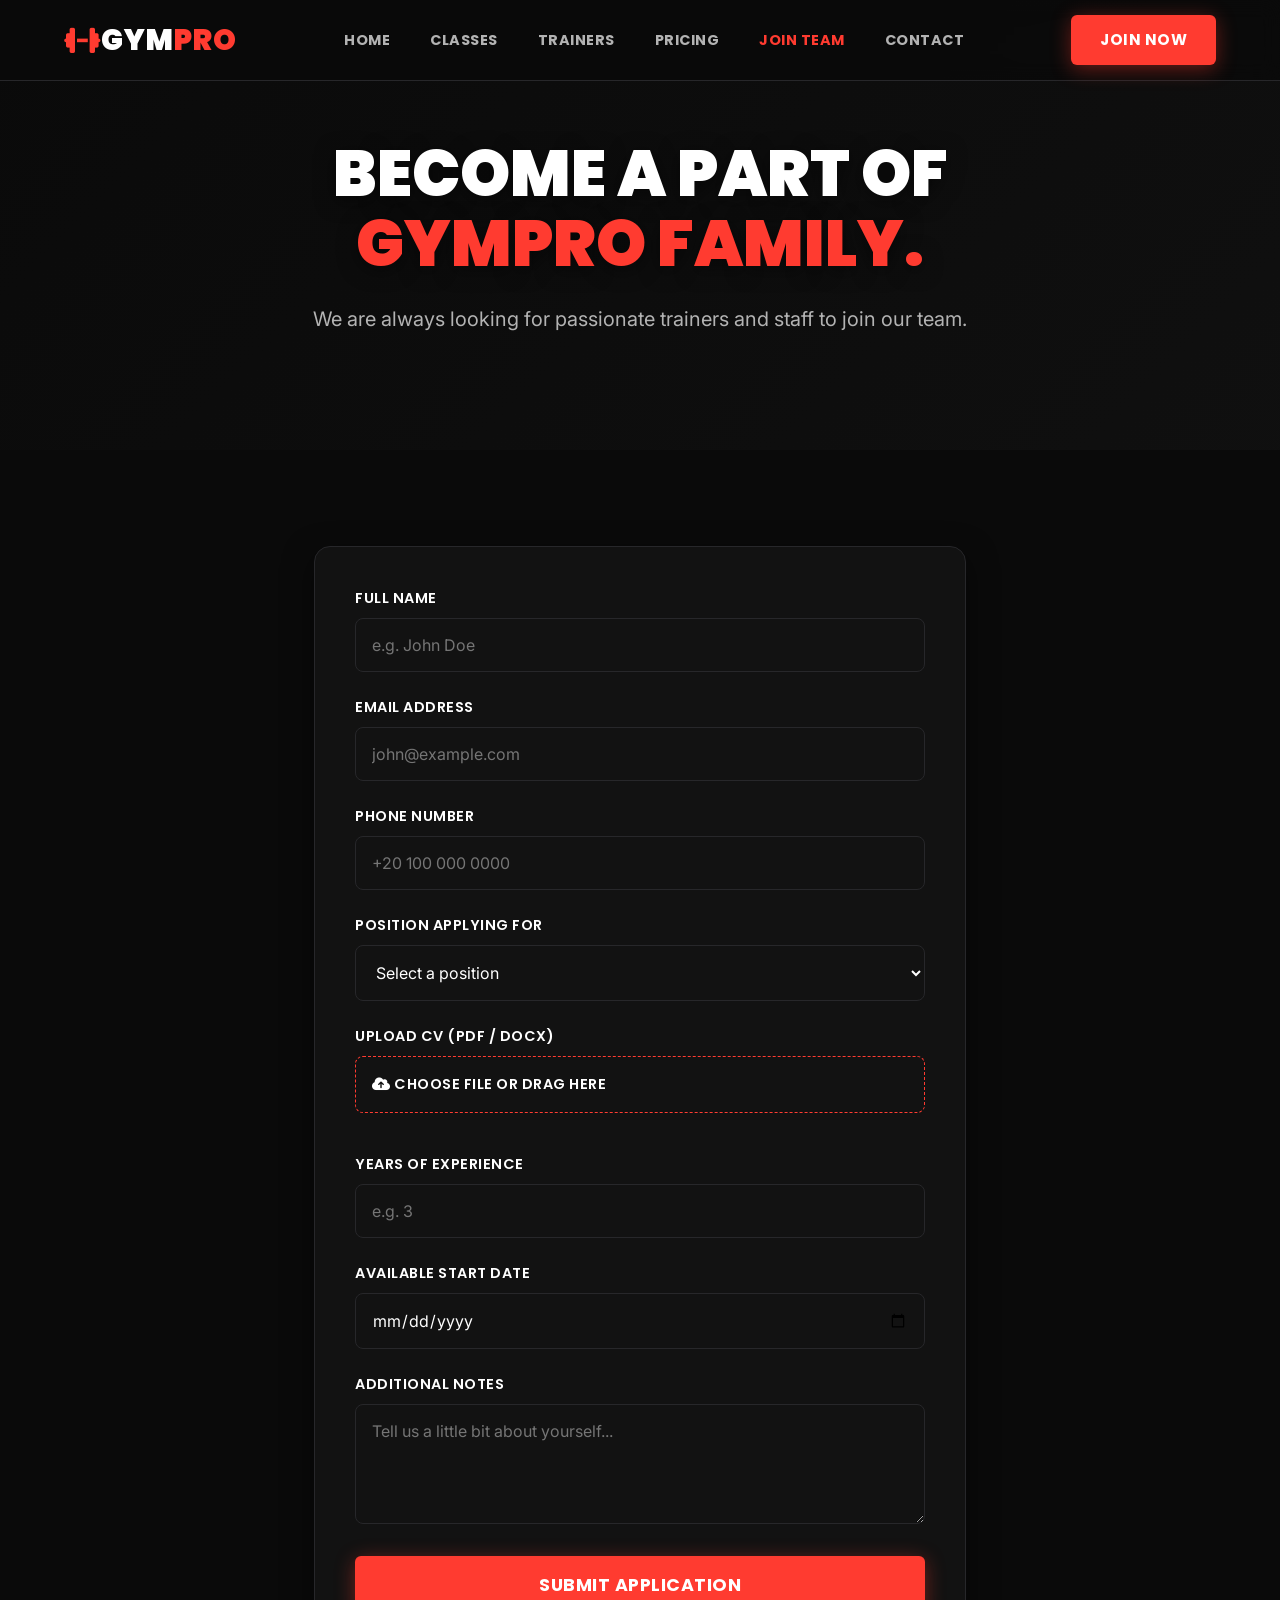
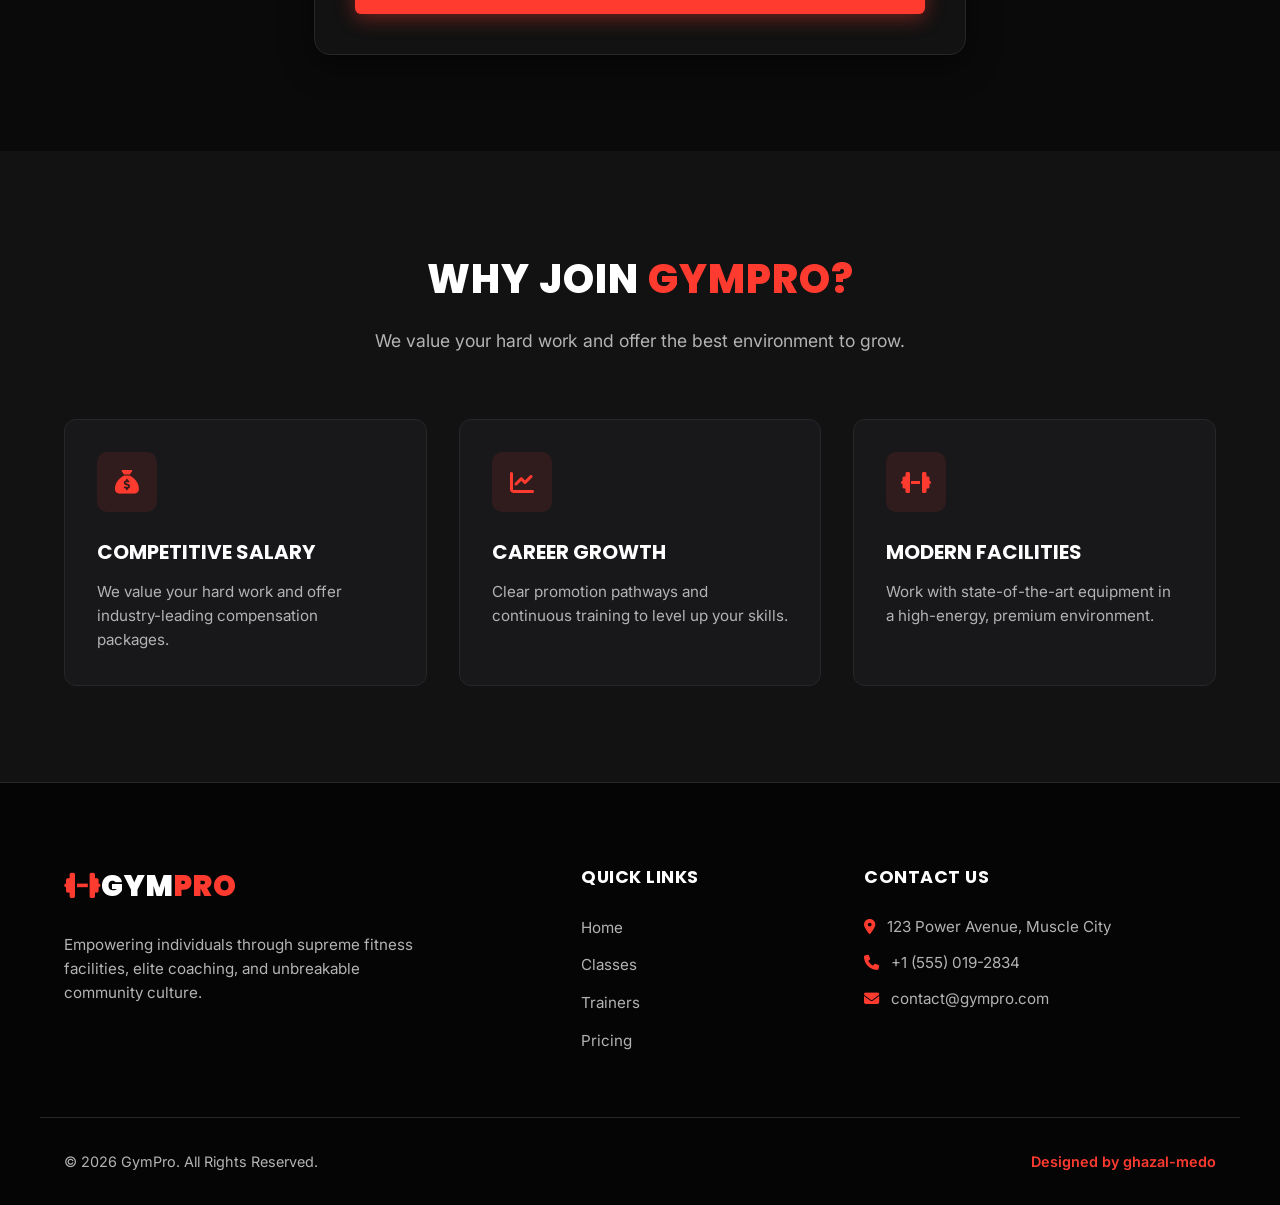
<file: join.html>
<!DOCTYPE html>
<html lang="en">
<head>
    <meta charset="UTF-8">
    <meta name="viewport" content="width=device-width, initial-scale=1.0">
    <title>Join Our Team - GymPro</title>

    <!-- Google Fonts -->
    <link rel="preconnect" href="https://fonts.googleapis.com">
    <link rel="preconnect" href="https://fonts.gstatic.com" crossorigin>
    <link href="https://fonts.googleapis.com/css2?family=Inter:wght@300;400;600;700;900&family=Poppins:wght@700;800;900&display=swap" rel="stylesheet">

    <!-- Font Awesome Icons -->
    <link rel="stylesheet" href="https://cdnjs.cloudflare.com/ajax/libs/font-awesome/6.4.0/css/all.min.css">

    <!-- External Stylesheet -->
    <link rel="stylesheet" href="style.css">
</head>
<body>

    <!-- ============================================ -->
    <!-- 1. NAVIGATION BAR                            -->
    <!-- ============================================ -->
    <header class="navbar">
        <div class="container nav-container">
            <a href="index.html" class="logo">
                <i class="fa-solid fa-dumbbell"></i> GYM<span>PRO</span>
            </a>
            
            <nav class="nav-menu" id="nav-menu">
                <ul class="nav-list">
                    <li><a href="index.html" class="nav-link">Home</a></li>
                    <li><a href="index.html#classes" class="nav-link">Classes</a></li>
                    <li><a href="index.html#trainers" class="nav-link">Trainers</a></li>
                    <li><a href="index.html#pricing" class="nav-link">Pricing</a></li>
                    <li><a href="join.html" class="nav-link active">Join Team</a></li>
                    <li><a href="index.html#contact" class="nav-link">Contact</a></li>
                </ul>
            </nav>

            <div class="nav-actions">
                <a href="index.html#pricing" class="btn btn-primary">Join Now</a>
                <button class="hamburger" id="hamburger" aria-label="Toggle Menu">
                    <i class="fa-solid fa-bars"></i>
                </button>
            </div>
        </div>
    </header>

    <main>
        <!-- ============================================ -->
        <!-- 2. HERO SECTION                              -->
        <!-- ============================================ -->
        <section class="hero" style="height: 50vh; min-height: 400px;">
            <div class="hero-overlay"></div>
            <div class="container hero-content">
                <h1 class="hero-title">Become a Part of <br><span>GymPro Family.</span></h1>
                <p class="hero-subtitle">We are always looking for passionate trainers and staff to join our team.</p>
            </div>
        </section>

        <!-- ============================================ -->
        <!-- 3. APPLICATION FORM                           -->
        <!-- ============================================ -->
        <section class="section-padding">
            <div class="container" style="max-width: 700px;">
                <div class="form-card" style="background: var(--bg-secondary); padding: 2.5rem; border-radius: 16px; border: 1px solid var(--border-color);">
                    <form action="#" method="POST" enctype="multipart/form-data">
                        
                        <div class="form-group">
                            <label for="fullName">Full Name</label>
                            <input type="text" id="fullName" name="fullName" placeholder="e.g. John Doe" required>
                        </div>

                        <div class="form-group">
                            <label for="email">Email Address</label>
                            <input type="email" id="email" name="email" placeholder="john@example.com" required>
                        </div>

                        <div class="form-group">
                            <label for="phone">Phone Number</label>
                            <input type="tel" id="phone" name="phone" placeholder="+20 100 000 0000" required>
                        </div>

                        <div class="form-group">
                            <label for="position">Position Applying For</label>
                            <select id="position" name="position" required>
                                <option value="" disabled selected>Select a position</option>
                                <option value="trainer">Trainer</option>
                                <option value="receptionist">Receptionist</option>
                                <option value="manager">Manager</option>
                                <option value="cleaner">Cleaner</option>
                            </select>
                        </div>

                        <div class="form-group">
                            <label>Upload CV (PDF / DOCX)</label>
                            <div class="file-upload-wrapper">
                                <label class="file-upload-label" for="cvFile">
                                    <i class="fa-solid fa-cloud-arrow-up"></i> Choose File or Drag Here
                                </label>
                                <input type="file" id="cvFile" name="cvFile" accept=".pdf,.doc,.docx" required>
                            </div>
                        </div>

                        <div class="form-group">
                            <label for="experience">Years of Experience</label>
                            <input type="number" id="experience" name="experience" min="0" max="40" placeholder="e.g. 3" required>
                        </div>

                        <div class="form-group">
                            <label for="startDate">Available Start Date</label>
                            <input type="date" id="startDate" name="startDate" required>
                        </div>

                        <div class="form-group">
                            <label for="notes">Additional Notes</label>
                            <textarea id="notes" name="notes" placeholder="Tell us a little bit about yourself..."></textarea>
                        </div>

                        <button type="submit" class="btn btn-primary btn-large" style="width: 100%;">Submit Application</button>
                    </form>
                </div>
            </div>
        </section>

        <!-- ============================================ -->
        <!-- 4. WHY JOIN US SECTION                       -->
        <!-- ============================================ -->
        <section class="features section-padding" style="background: var(--bg-secondary);">
            <div class="container">
                <div class="section-header">
                    <h2>Why Join <span>GymPro?</span></h2>
                    <p>We value your hard work and offer the best environment to grow.</p>
                </div>
                <div class="features-grid">
                    <div class="feature-card">
                        <div class="icon-box"><i class="fa-solid fa-sack-dollar"></i></div>
                        <h3>Competitive Salary</h3>
                        <p>We value your hard work and offer industry-leading compensation packages.</p>
                    </div>
                    <div class="feature-card">
                        <div class="icon-box"><i class="fa-solid fa-chart-line"></i></div>
                        <h3>Career Growth</h3>
                        <p>Clear promotion pathways and continuous training to level up your skills.</p>
                    </div>
                    <div class="feature-card">
                        <div class="icon-box"><i class="fa-solid fa-dumbbell"></i></div>
                        <h3>Modern Facilities</h3>
                        <p>Work with state-of-the-art equipment in a high-energy, premium environment.</p>
                    </div>
                </div>
            </div>
        </section>
    </main>

    <!-- ============================================ -->
    <!-- 5. FOOTER                                    -->
    <!-- ============================================ -->
    <footer id="contact" class="footer">
        <div class="container footer-content">
            <div class="footer-col brand-col">
                <a href="index.html" class="logo">
                    <i class="fa-solid fa-dumbbell"></i> GYM<span>PRO</span>
                </a>
                <p>Empowering individuals through supreme fitness facilities, elite coaching, and unbreakable community culture.</p>
            </div>
            <div class="footer-col links-col">
                <h4>Quick Links</h4>
                <ul>
                    <li><a href="index.html">Home</a></li>
                    <li><a href="index.html#classes">Classes</a></li>
                    <li><a href="index.html#trainers">Trainers</a></li>
                    <li><a href="index.html#pricing">Pricing</a></li>
                </ul>
            </div>
            <div class="footer-col contact-col">
                <h4>Contact Us</h4>
                <ul>
                    <li><i class="fa-solid fa-location-dot"></i> 123 Power Avenue, Muscle City</li>
                    <li><i class="fa-solid fa-phone"></i> +1 (555) 019-2834</li>
                    <li><i class="fa-solid fa-envelope"></i> contact@gympro.com</li>
                </ul>
            </div>
        </div>
        <div class="footer-bottom">
            <div class="container">
                <p>&copy; 2026 GymPro. All Rights Reserved.</p>
                <p class="designer-credit">Designed by ghazal-medo</p>
            </div>
        </div>
    </footer>

    <!-- External Script -->
    <script src="script.js"></script>
</body>
</html>
</file>
<file: style.css>
/* ============================================ */
/* 1. CSS RESET & VARIABLES                     */
/* ============================================ */
:root {
    --bg-primary: #0a0a0a;
    --bg-secondary: #121212;
    --bg-card: #18181b;
    --accent: #ff3b30;
    --accent-hover: #e03228;
    --text-main: #ffffff;
    --text-muted: #b3b3b3;
    --border-color: #27272a;
    
    --font-heading: 'Poppins', sans-serif;
    --font-body: 'Inter', sans-serif;
    
    --container-max: 1200px;
    --transition: all 0.3s ease;
}

*, *::before, *::after {
    margin: 0;
    padding: 0;
    box-sizing: border-box;
}

/* ============================================ */
/* 2. GLOBAL STYLES                             */
/* ============================================ */
html {
    scroll-behavior: smooth;
    font-size: 16px;
}

body {
    background-color: var(--bg-primary);
    color: var(--text-main);
    font-family: var(--font-body);
    line-height: 1.6;
    overflow-x: hidden;
}

::selection {
    background-color: var(--accent);
    color: var(--text-main);
}

a {
    text-decoration: none;
    color: inherit;
}

ul {
    list-style: none;
}

img {
    max-width: 100%;
    height: auto;
    display: block;
}

/* ============================================ */
/* 3. UTILITY CLASSES                           */
/* ============================================ */
.container {
    max-width: var(--container-max);
    margin: 0 auto;
    padding: 0 1.5rem;
}

.section-padding {
    padding: 6rem 0;
}

.section-header {
    text-align: center;
    max-width: 700px;
    margin: 0 auto 4rem auto;
}

.section-header h2 {
    font-family: var(--font-heading);
    font-size: 2.5rem;
    font-weight: 800;
    text-transform: uppercase;
    letter-spacing: 1px;
    margin-bottom: 1rem;
}

.section-header h2 span {
    color: var(--accent);
}

.section-header p {
    color: var(--text-muted);
    font-size: 1.1rem;
}

/* Buttons */
.btn {
    display: inline-flex;
    align-items: center;
    justify-content: center;
    padding: 0.8rem 1.8rem;
    font-family: var(--font-heading);
    font-weight: 700;
    font-size: 0.95rem;
    text-transform: uppercase;
    letter-spacing: 0.5px;
    border-radius: 6px;
    cursor: pointer;
    transition: var(--transition);
    border: none;
}

.btn-primary {
    background-color: var(--accent);
    color: var(--text-main);
    box-shadow: 0 4px 20px rgba(255, 59, 48, 0.4);
}

.btn-primary:hover {
    background-color: var(--accent-hover);
    transform: translateY(-2px);
    box-shadow: 0 6px 25px rgba(255, 59, 48, 0.6);
}

.btn-secondary {
    background-color: transparent;
    color: var(--text-main);
    border: 2px solid var(--text-main);
}

.btn-secondary:hover {
    background-color: var(--text-main);
    color: var(--bg-primary);
    transform: translateY(-2px);
}

.btn-outline {
    background-color: transparent;
    color: var(--text-main);
    border: 2px solid var(--border-color);
    width: 100%;
}

.btn-outline:hover {
    border-color: var(--accent);
    color: var(--accent);
}

.btn-card {
    background-color: var(--bg-secondary);
    color: var(--text-main);
    width: 100%;
    padding: 0.6rem;
    font-size: 0.9rem;
    border: 1px solid var(--border-color);
}

.btn-card:hover {
    background-color: var(--accent);
    border-color: var(--accent);
}

.btn-large {
    padding: 1rem 2.5rem;
    font-size: 1.1rem;
}

/* ============================================ */
/* 4. NAVBAR                                    */
/* ============================================ */
.navbar {
    position: fixed;
    top: 0;
    left: 0;
    width: 100%;
    z-index: 1000;
    background-color: rgba(10, 10, 10, 0.85);
    backdrop-filter: blur(10px);
    -webkit-backdrop-filter: blur(10px);
    border-bottom: 1px solid var(--border-color);
    transition: var(--transition);
}
.navbar.scrolled {
    background-color: rgba(10, 10, 10, 0.98);
    box-shadow: 0 4px 20px rgba(0, 0, 0, 0.5);
    border-bottom: 1px solid rgba(255, 59, 48, 0.2);
} 
.nav-container {
    display: flex;
    align-items: center;
    justify-content: space-between;
    height: 80px;
}

.logo {
    font-family: var(--font-heading);
    font-size: 1.8rem;
    font-weight: 900;
    color: var(--text-main);
    display: flex;
    align-items: center;
    gap: 0.5hr;
    letter-spacing: 1px;
}

.logo i {
    color: var(--accent);
}

.logo span {
    color: var(--accent);
}

.nav-list {
    display: flex;
    gap: 2.5rem;
}

.nav-link {
    font-family: var(--font-heading);
    font-size: 0.9rem;
    font-weight: 700;
    text-transform: uppercase;
    letter-spacing: 0.5px;
    color: var(--text-muted);
    transition: var(--transition);
}

.nav-link:hover, .nav-link.active {
    color: var(--accent);
}

.nav-actions {
    display: flex;
    align-items: center;
    gap: 1rem;
}

.hamburger {
    display: none;
    background: none;
    border: none;
    color: var(--text-main);
    font-size: 1.5rem;
    cursor: pointer;
}

/* ============================================ */
/* 5. HERO SECTION                              */
/* ============================================ */
.hero {
    position: relative;
    height: 100vh;
    display: flex;
    align-items: center;
    justify-content: center;
    background: url('https://images.unsplash.com/photo-1534438327276-14e5300c3a48?auto=format&fit=crop&w=1920&q=80') no-repeat center center/cover;
    text-align: center;
}

.hero-overlay {
    position: absolute;
    top: 0;
    left: 0;
    width: 100%;
    height: 100%;
    background: linear-gradient(135deg, rgba(10,10,10,0.9) 0%, rgba(18,18,18,0.7) 100%);
}

.hero-content {
    position: relative;
    z-index: 1;
    max-width: 900px;
    padding-top: 4rem;
}

.hero-title {
    font-family: var(--font-heading);
    font-size: 4rem;
    font-weight: 900;
    text-transform: uppercase;
    line-height: 1.1;
    margin-bottom: 1.5rem;
    text-shadow: 0 4px 20px rgba(0,0,0,0.5);
}

.hero-title span {
    color: var(--accent);
}

.hero-subtitle {
    font-size: 1.25rem;
    color: var(--text-muted);
    max-width: 700px;
    margin: 0 auto 2.5rem auto;
}

.hero-buttons {
    display: flex;
    gap: 1rem;
    justify-content: center;
}

/* ============================================ */
/* 6. FEATURES & CLASSES CARDS                  */
/* ============================================ */
.features {
    background-color: var(--bg-secondary);
}

.features-grid, .classes-grid {
    display: grid;
    grid-template-columns: repeat(auto-fit, minmax(280px, 1fr));
    gap: 2rem;
}

.feature-card {
    background-color: var(--bg-card);
    border: 1px solid var(--border-color);
    padding: 2.5rem 2rem;
    border-radius: 12px;
    transition: var(--transition);
}

.feature-card:hover {
    transform: translateY(-10px);
    border-color: var(--accent);
    box-shadow: 0 10px 30px rgba(255, 59, 48, 0.15);
}

.icon-box {
    width: 60px;
    height: 60px;
    background-color: rgba(255, 59, 48, 0.1);
    color: var(--accent);
    display: flex;
    align-items: center;
    justify-content: center;
    border-radius: 10px;
    font-size: 1.5rem;
    margin-bottom: 1.5rem;
}

.feature-card h3 {
    font-family: var(--font-heading);
    font-size: 1.25rem;
    text-transform: uppercase;
    margin-bottom: 0.75rem;
}

.feature-card p {
    color: var(--text-muted);
    font-size: 0.95rem;
}

/* Class Cards */
.class-card {
    background-color: var(--bg-card);
    border: 1px solid var(--border-color);
    border-radius: 12px;
    overflow: hidden;
    transition: var(--transition);
}

.class-card:hover {
    transform: translateY(-10px);
    border-color: var(--accent);
    box-shadow: 0 10px 30px rgba(255, 59, 48, 0.15);
}

.card-image {
    position: relative;
    height: 220px;
}

.card-image img {
    width: 100%;
    height: 100%;
    object-fit: cover;
}

.badge {
    position: absolute;
    top: 1rem;
    right: 1rem;
    background-color: var(--accent);
    color: var(--text-main);
    font-family: var(--font-heading);
    font-size: 0.75rem;
    font-weight: 700;
    text-transform: uppercase;
    padding: 0.3rem 0.8rem;
    border-radius: 4px;
}

.card-body {
    padding: 1.5rem;
}

.card-body h3 {
    font-family: var(--font-heading);
    font-size: 1.4rem;
    text-transform: uppercase;
    margin-bottom: 0.5rem;
}

.class-meta {
    font-size: 0.85rem;
    color: var(--accent);
    margin-bottom: 1rem;
    font-weight: 600;
}

.class-meta i {
    margin-right: 0.2rem;
}

.class-desc {
    color: var(--text-muted);
    font-size: 0.9rem;
    margin-bottom: 1.5rem;
}

/* ============================================ */
/* 7. TRAINERS SECTION                          */
/* ============================================ */
.trainers {
    background-color: var(--bg-primary);
}

.trainers-grid {
    display: grid;
    grid-template-columns: repeat(auto-fit, minmax(300px, 1fr));
    gap: 2rem;
}

.trainer-card {
    background-color: var(--bg-card);
    border: 1px solid var(--border-color);
    border-radius: 12px;
    overflow: hidden;
    transition: var(--transition);
}

.trainer-card:hover {
    transform: translateY(-10px);
    box-shadow: 0 10px 30px rgba(0,0,0,0.5);
}

.trainer-img-wrapper {
    height: 350px;
    position: relative;
    overflow: hidden;
    border-bottom: 3px solid transparent;
    transition: var(--transition);
}

.trainer-card:hover .trainer-img-wrapper {
    border-color: var(--accent);
}

.trainer-img-wrapper img {
    width: 100%;
    height: 100%;
    object-fit: cover;
    transition: var(--transition);
}

.trainer-card:hover .trainer-img-wrapper img {
    transform: scale(1.05);
}

.trainer-info {
    padding: 1.5rem;
    text-align: center;
}

.trainer-info h3 {
    font-family: var(--font-heading);
    font-size: 1.3rem;
    text-transform: uppercase;
    margin-bottom: 0.25rem;
}

.specialty {
    display: block;
    color: var(--text-muted);
    font-size: 0.9rem;
    margin-bottom: 1rem;
}

.social-links {
    display: flex;
    justify-content: center;
    gap: 1rem;
}

.social-links a {
    width: 38px;
    height: 38px;
    background-color: var(--bg-secondary);
    color: var(--text-muted);
    display: flex;
    align-items: center;
    justify-content: center;
    border-radius: 50%;
    transition: var(--transition);
    border: 1px solid var(--border-color);
}

.social-links a:hover {
    background-color: var(--accent);
    color: var(--text-main);
    border-color: var(--accent);
    transform: translateY(-3px);
}

/* ============================================ */
/* 8. PRICING SECTION                           */
/* ============================================ */
.pricing {
    background-color: var(--bg-secondary);
}

.pricing-grid {
    display: grid;
    grid-template-columns: repeat(auto-fit, minmax(300px, 1fr));
    gap: 2rem;
    align-items: center;
}

.pricing-card {
    background-color: var(--bg-card);
    border: 1px solid var(--border-color);
    border-radius: 12px;
    padding: 2.5rem 2rem;
    position: relative;
    transition: var(--transition);
}

.pricing-card.popular {
    border-color: var(--accent);
    box-shadow: 0 0 30px rgba(255, 59, 48, 0.2);
    transform: scale(1.03);
}

.pricing-card.popular:hover {
    transform: scale(1.05) translateY(-5px);
}

.pricing-card:not(.popular):hover {
    transform: translateY(-5px);
    border-color: var(--text-muted);
}

.popular-tag {
    position: absolute;
    top: -12px;
    left: 50%;
    transform: translateX(-50%);
    background-color: var(--accent);
    color: var(--text-main);
    font-family: var(--font-heading);
    font-size: 0.75rem;
    font-weight: 700;
    text-transform: uppercase;
    padding: 0.3rem 1rem;
    border-radius: 20px;
}

.plan-header {
    text-align: center;
    margin-bottom: 2rem;
    padding-bottom: 1.5rem;
    border-bottom: 1px solid var(--border-color);
}

.plan-header h3 {
    font-family: var(--font-heading);
    font-size: 1.5rem;
    text-transform: uppercase;
    margin-bottom: 0.5rem;
}

.price {
    font-family: var(--font-heading);
    font-size: 3rem;
    font-weight: 900;
    color: var(--accent);
}

.price span {
    font-size: 1rem;
    color: var(--text-muted);
    font-weight: 400;
}

.plan-features {
    margin-bottom: 2rem;
}

.plan-features li {
    display: flex;
    align-items: center;
    gap: 0.75rem;
    margin-bottom: 1rem;
    font-size: 0.95rem;
}

.plan-features li i.fa-check {
    color: var(--accent);
}

.plan-features li.disabled {
    color: var(--text-muted);
    opacity: 0.5;
}

.plan-features li.disabled i.fa-xmark {
    color: var(--text-muted);
}

/* ============================================ */
/* 9. TESTIMONIALS SECTION                      */
/* ============================================ */
.testimonials {
    background-color: var(--bg-primary);
}

.testimonials-grid {
    display: grid;
    grid-template-columns: repeat(auto-fit, minmax(300px, 1fr));
    gap: 2rem;
}

.testimonial-card {
    background-color: var(--bg-card);
    border: 1px solid var(--border-color);
    border-radius: 12px;
    padding: 2.5rem 2rem;
    display: flex;
    flex-direction: column;
    justify-content: space-between;
    transition: var(--transition);
}

.testimonial-card:hover {
    border-color: var(--accent);
    transform: translateY(-5px);
}

.stars {
    color: var(--accent);
    margin-bottom: 1.5rem;
    font-size: 0.9rem;
}

.review-text {
    font-style: italic;
    color: var(--text-muted);
    margin-bottom: 2rem;
    font-size: 0.95rem;
    line-height: 1.7;
}

.client-info {
    display: flex;
    align-items: center;
    gap: 1rem;
}

.client-info img {
    width: 50px;
    height: 50px;
    border-radius: 50%;
    object-fit: cover;
    border: 2px solid var(--accent);
}

.client-info h4 {
    font-family: var(--font-heading);
    font-size: 1rem;
    text-transform: uppercase;
}

.client-info span {
    font-size: 0.8rem;
    color: var(--text-muted);
}

/* ============================================ */
/* 10. FINAL CTA SECTION                        */
/* ============================================ */
.cta-section {
    padding: 6rem 0;
    background: linear-gradient(180deg, var(--bg-primary) 0%, var(--bg-secondary) 100%);
    text-align: center;
}

.cta-box {
    background: linear-gradient(135deg, var(--bg-card) 0%, rgba(255, 59, 48, 0.05) 100%);
    border: 1px solid var(--border-color);
    border-radius: 16px;
    padding: 4rem 2rem;
    max-width: 900px;
    margin: 0 auto;
    box-shadow: 0 20px 40px rgba(0,0,0,0.4);
}

.cta-box h2 {
    font-family: var(--font-heading);
    font-size: 2.5rem;
    text-transform: uppercase;
    margin-bottom: 1rem;
}

.cta-box h2 span {
    color: var(--accent);
}

.cta-box p {
    color: var(--text-muted);
    font-size: 1.1rem;
    max-width: 600px;
    margin: 0 auto 2.5rem auto;
}

/* ============================================ */
/* 11. FOOTER & RESPONSIVE DESIGN               */
/* ============================================ */
.footer {
    background-color: #050505;
    border-top: 1px solid var(--border-color);
    padding-top: 5rem;
}

.footer-content {
    display: grid;
    grid-template-columns: 2fr 1fr 1.5fr;
    gap: 3rem;
    padding-bottom: 4rem;
    border-bottom: 1px solid var(--border-color);
}

.brand-col p {
    color: var(--text-muted);
    margin: 1.5rem 0;
    font-size: 0.95rem;
    max-width: 350px;
}

.footer-socials {
    display: flex;
    gap: 1rem;
}

.footer-socials a {
    width: 40px;
    height: 40px;
    background-color: var(--bg-card);
    color: var(--text-main);
    display: flex;
    align-items: center;
    justify-content: center;
    border-radius: 50%;
    border: 1px solid var(--border-color);
    transition: var(--transition);
}

.footer-socials a:hover {
    background-color: var(--accent);
    border-color: var(--accent);
    transform: translateY(-3px);
}

.footer-col h4 {
    font-family: var(--font-heading);
    font-size: 1.1rem;
    text-transform: uppercase;
    margin-bottom: 1.5rem;
    letter-spacing: 0.5px;
}

.links-col ul, .contact-col ul {
    display: flex;
    flex-direction: column;
    gap: 0.75rem;
}

.links-col a, .contact-col li {
    color: var(--text-muted);
    font-size: 0.95rem;
    transition: var(--transition);
}

.links-col a:hover {
    color: var(--accent);
    padding-left: 5px;
}

.contact-col li {
    display: flex;
    align-items: flex-start;
    gap: 0.75rem;
}

.contact-col li i {
    color: var(--accent);
    margin-top: 4px;
}

.footer-bottom {
    padding: 2rem 0;
}

.footer-bottom .container {
    display: flex;
    justify-content: space-between;
    align-items: center;
    color: var(--text-muted);
    font-size: 0.9rem;
}

.designer-credit {
    color: var(--accent);
    font-weight: 600;
}

/* ============================================ */
/* RESPONSIVE MEDIA QUERIES                     */
/* ============================================ */

@media (max-width: 992px) {
    .footer-content {
        grid-template-columns: 1fr 1fr;
        gap: 2.5rem;
    }
    
    .brand-col {
        grid-column: span 2;
    }
}

@media (max-width: 768px) {
    .hamburger {
        display: block;
    }
    
    .nav-menu {
        position: absolute;
        top: 80px;
        left: -100%;
        width: 100%;
        background-color: rgba(10, 10, 10, 0.98);
        backdrop-filter: blur(10px);
        border-bottom: 1px solid var(--border-color);
        padding: 2rem 0;
        transition: 0.4s ease;
        box-shadow: 0 10px 20px rgba(0,0,0,0.5);
    }
    
    .nav-menu.active {
        left: 0;
    }
    
    .nav-list {
        flex-direction: column;
        align-items: center;
        gap: 1.5rem;
    }
    
    .nav-actions .btn {
        display: none; /* Hide top join button on mobile menu toggle view if preferred, or keep it */
    }
    
    .hero-title {
        font-size: 2.8rem;
    }
    
    .hero-subtitle {
        font-size: 1rem;
    }
    
    .hero-buttons {
        flex-direction: column;
        width: 100%;
        padding: 0 2rem;
    }
    
    .hero-buttons .btn {
        width: 100%;
    }
    
    .pricing-card.popular {
        transform: scale(1);
    }
    
    .pricing-card.popular:hover {
        transform: translateY(-5px);
    }
    
    .footer-content {
        grid-template-columns: 1fr;
        gap: 2rem;
    }
    
    .brand-col {
        grid-column: span 1;
    }
    
    .footer-bottom .container {
        flex-direction: column;
        gap: 1rem;
        text-align: center;
    }
}

@media (max-width: 480px) {
    .hero-title {
        font-size: 2.2rem;
    }
    
    .section-header h2 {
        font-size: 2rem;
    }
    
    .cta-box {
        padding: 2.5rem 1rem;
    }
    
    .cta-box h2 {
        font-size: 2rem;
    }
}
/* ============================================ */
/* TASKFLOW & JOIN PAGE STYLES                  */
/* ============================================ */

/* Form Container (Join Page) */
.form-card {
    background-color: var(--bg-card);
    border: 1px solid var(--border-color);
    border-radius: 16px;
    padding: 2.5rem;
    box-shadow: 0 10px 30px rgba(0,0,0,0.5);
}

.form-group {
    margin-bottom: 1.5rem;
}

.form-group label {
    display: block;
    font-family: var(--font-heading);
    font-size: 0.9rem;
    font-weight: 600;
    color: var(--text-main);
    margin-bottom: 0.5rem;
    text-transform: uppercase;
    letter-spacing: 0.5px;
}

.form-group input,
.form-group select,
.form-group textarea {
    width: 100%;
    padding: 1rem;
    background-color: var(--bg-secondary);
    border: 1px solid var(--border-color);
    border-radius: 8px;
    color: var(--text-main);
    font-family: var(--font-body);
    font-size: 1rem;
    outline: none;
    transition: var(--transition);
}

.form-group input:focus,
.form-group select:focus,
.form-group textarea:focus {
    border-color: var(--accent);
    box-shadow: 0 0 0 3px rgba(255, 59, 48, 0.2);
}

.form-group textarea {
    resize: vertical;
    min-height: 120px;
}

/* File Upload (Custom) */
.file-upload-wrapper {
    position: relative;
    overflow: hidden;
    display: inline-block;
    width: 100%;
}

.file-upload-label {
    display: flex;
    align-items: center;
    justify-content: center;
    gap: 10px;
    padding: 1rem;
    background-color: var(--bg-secondary);
    border: 1px dashed var(--accent);
    border-radius: 8px;
    color: var(--accent);
    font-weight: 600;
    cursor: pointer;
    transition: var(--transition);
}

.file-upload-label:hover {
    background-color: rgba(255, 59, 48, 0.05);
}

.file-upload-wrapper input[type="file"] {
    position: absolute;
    left: 0;
    top: 0;
    opacity: 0;
    width: 100%;
    height: 100%;
    cursor: pointer;
}

/* Features Section (Join Page) */
.features .feature-card {
    background-color: var(--bg-card);
    border: 1px solid var(--border-color);
    padding: 2rem;
    border-radius: 12px;
    transition: var(--transition);
}

.features .feature-card:hover {
    transform: translateY(-10px);
    border-color: var(--accent);
    box-shadow: 0 10px 30px rgba(255, 59, 48, 0.15);
}

.features .icon-box {
    width: 60px;
    height: 60px;
    background-color: rgba(255, 59, 48, 0.1);
    color: var(--accent);
    display: flex;
    align-items: center;
    justify-content: center;
    border-radius: 10px;
    font-size: 1.5rem;
    margin-bottom: 1.5rem;
}

.features .feature-card h3 {
    font-family: var(--font-heading);
    font-size: 1.25rem;
    text-transform: uppercase;
    margin-bottom: 0.75rem;
    color: var(--text-main);
}

.features .feature-card p {
    color: var(--text-muted);
    font-size: 0.95rem;
}
</file>
